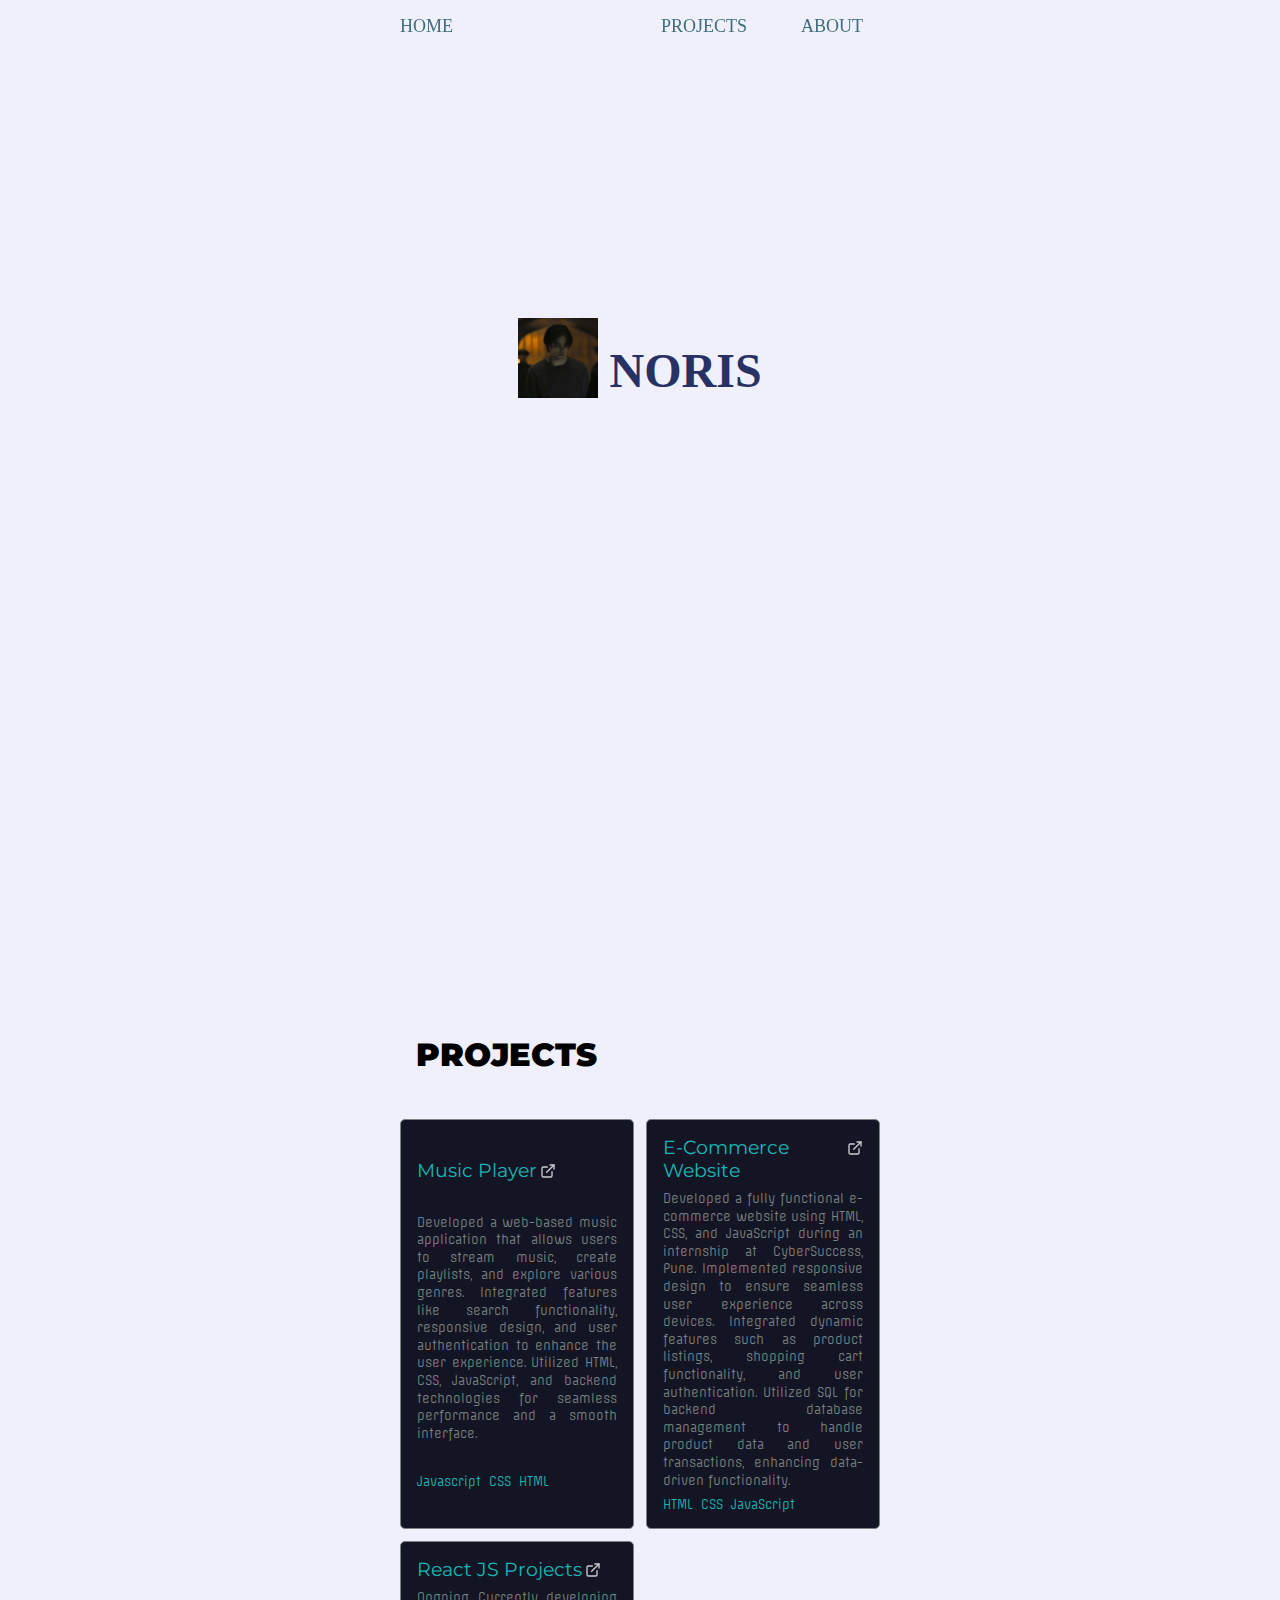
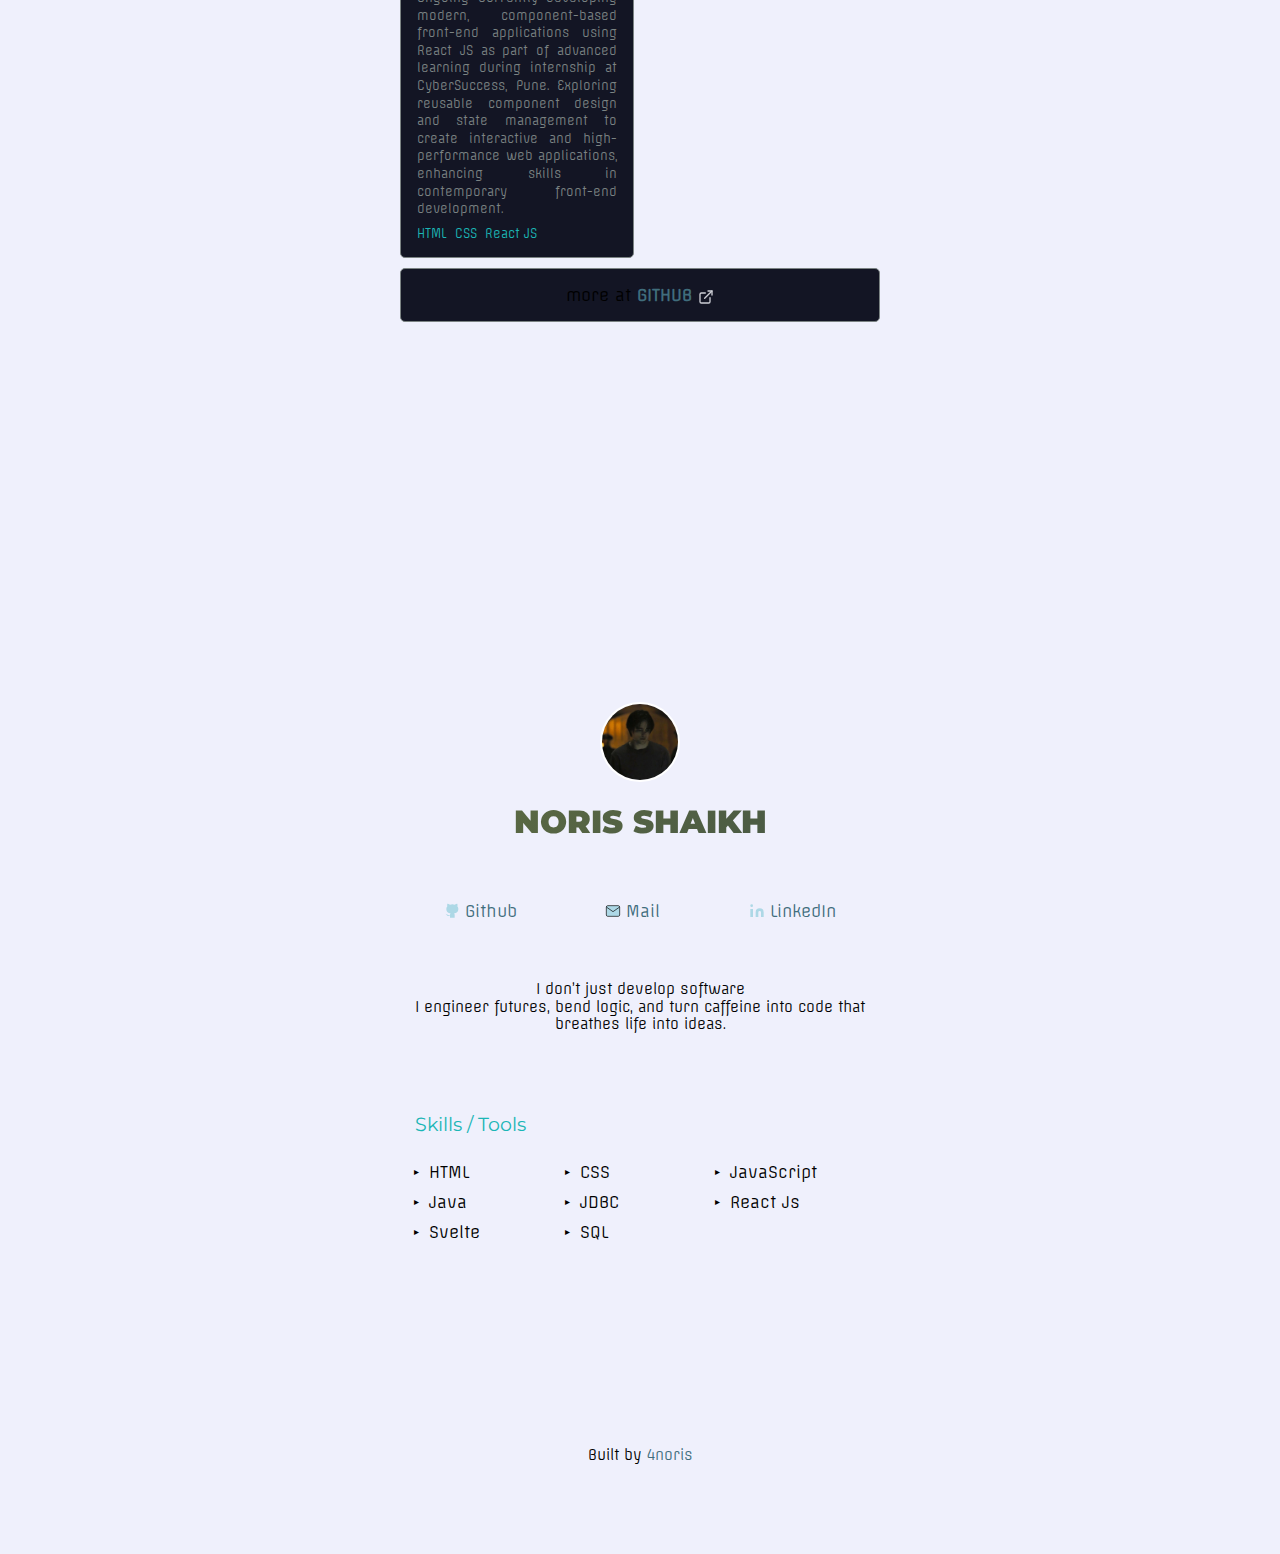
<file: index.html>
<!DOCTYPE html>
<html lang="en">
  <head>
    <meta charset="UTF-8" />
    <meta http-equiv="X-UA-Compatible" content="IE=edge" />
    <meta name="viewport" content="width=device-width, initial-scale=1.0" />
    <link rel="preconnect" href="https://fonts.googleapis.com">
    <link rel="preconnect" href="https://fonts.gstatic.com" crossorigin>
    <link href="https://fonts.googleapis.com/css2?family=Bodoni+Moda:ital,opsz,wght@0,6..96,400..900;1,6..96,400..900&family=Coiny&family=Offside&family=Roboto:ital,wght@0,100..900;1,100..900&display=swap" rel="stylesheet">

    <meta
      name="description"
      content="I am a passionate computer engineering student
        with a strong foundation in web development and
        programming. I have hands-on experience
        building responsive web applications and enjoy
        working on projects that solve real-world
        problems."
    />
    <!-- Edit title -->
    <title>N O R I S</title>

    <!-- Fonts -->
    <link rel="preconnect" href="https://fonts.googleapis.com" />
    <link rel="preconnect" href="https://fonts.gstatic.com" crossorigin />
    <link
      rel="preload"
      href="https://fonts.googleapis.com/css2?family=Montserrat:wght@400;900&family=Work+Sans:wght@400;800&display=swap"
      as="style"
      onload="this.onload=null;this.rel='stylesheet'"
    />

    <noscript>
      <link
        href="https://fonts.googleapis.com/css2?family=Montserrat:wght@400;900&family=Work+Sans:wght@400;800&display=swap"
        rel="stylesheet"
        type="text/css"
      />
    </noscript>

    <!-- Styleshits -->
    <link rel="stylesheet" href="styles.css" />
  </head>

  <body>
    <!-- Navigation -->
    <nav>
      <ul>
        <li><a href="#top">HOME</a></li>
        <li><a href="#project">PROJECTS</a></li>
        <li><a href="#about">ABOUT</a></li>
      </ul>
    </nav>
    <!-- End of Navigation -->

    <!-- Home -->
    <section class="center">
      <main>
        <!-- img and info container -->
        <div class="img-info-container">
          <!-- profile picture -->
          <div class="img-container">
            <img
              width="80"
              height="80"
              src="./asset/img/Watashi.jpeg"
              alt="pfp"
            />
          </div>

          <!-- info / the large text and social media -->
          <div class="info-container">
            <!-- svg/social media container -->
            <div class="social-container">
              <!-- GITHUB -->
              <a href="https://github.com/4noris" target="_blank"
                ><img
                  width="24"
                  height="24"
                  src="./asset/svg/github.svg"
                  alt="github"
              /></a>

              <!-- LINKEDIN -->
              <a
                href="https://www.youtube.com/watch?v=dQw4w9WgXcQ&ab_channel=RickAstley"
                target="_blank"
                ><img
                  width="24"
                  height="24"
                  src="./asset/svg/linkedin.svg"
                  alt="linkedin"
              /></a>
            </div>

            <!-- name -->
            <h1>NORIS</h1>
            <hr />
          </div>
        </div>

        <p class="user-bio">
          I am a passionate computer engineering student
          with a strong foundation in web development and
          programming. I have hands-on experience
          building responsive web applications and enjoy
          working on projects that solve real-world
          problems.

        </p>
        <!-- Quote  -->
        <div class="quote-container">
          <p>
            <i>
              Where zeros and ones learn to tell human stories.
            </i>
          </p>
        </div>
      </main>
    </section>
    <!-- End of Home -->

    <!-- Start of Project -->
    <section class="center">
      <div id="project">
        <h2>PROJECTS</h2>
        <!-- project container/ grid -->
        <div class="project-container">
          <!-- Repo -->
          <div class="repository-container">
            <div class="repository-head">
              <a
                href="https://github.com/4noris
                target="_blank"
                rel="noopener noreferrer"
              >
                <h3>Music Player</h3>
              </a>
              <a
                href="https://github.com/4noris
                target="_blank"
                rel="noopener noreferrer"
                ><img
                  width="16"
                  height="16"
                  src="./asset/svg/external-link.svg"
                  alt="external-link"
              /></a>
            </div>

            <p class="repository-description">
              Developed a web-based music application that allows users to stream music, create
              playlists, and explore various genres. Integrated features like search functionality,
              responsive design, and user authentication to enhance the user experience. Utilized HTML,
              CSS, JavaScript, and backend technologies for seamless performance and a smooth
              interface.
            </p>
            <div class="repository-language-used-container">
              <span class="language-used">Javascript</span>
              <span class="language-used">CSS</span>
              <span class="language-used">HTML</span>
            </div>
          </div>
          <!-- Repo End -->
          <!-- Repo -->
          <div class="repository-container">
            <div class="repository-head">
              <a
                href="https://github.com/4noris
                target="_blank"
                rel="noopener noreferrer"
              >
                <h3>E-Commerce Website</h3>
              </a>
              <a
                href="https://github.com/4noris
                target="_blank"
                rel="noopener noreferrer"
                ><img
                  width="16"
                  height="16"
                  src="./asset/svg/external-link.svg"
                  alt="external-link"
              /></a>
            </div>

            <p class="repository-description">Developed a fully functional e-commerce website using HTML, CSS, and JavaScript during an internship at CyberSuccess, Pune.
Implemented responsive design to ensure seamless user experience across devices. Integrated dynamic features such as
product listings, shopping cart functionality, and user authentication. Utilized SQL for backend database management to handle
product data and user transactions, enhancing data-driven functionality. </p>
            <div class="repository-language-used-container">
              <span class="language-used">HTML</span>
              <span class="language-used">CSS</span>
              <span class="language-used">JavaScript</span>
            </div>
          </div>
          <!-- Repo End -->
          <!-- Repo -->
          <div class="repository-container">
            <div class="repository-head">
              <a
                href="https://github.com/4noris
                target="_blank"
                rel="noopener noreferrer"
              >
                <h3>React JS Projects</h3>
              </a>
              <a
                href="https://github.com/4noris
                target="_blank"
                rel="noopener noreferrer"
                ><img
                  width="16"
                  height="16"
                  src="./asset/svg/external-link.svg"
                  alt="external-link"
              /></a>
            </div>

            <p class="repository-description">Ongoing Currently developing modern, component-based front-end applications using React JS as part of advanced learning
              during internship at CyberSuccess, Pune. Exploring reusable component design and state management to create interactive and
              high-performance web applications, enhancing skills in contemporary front-end development.
            </p>
            <div class="repository-language-used-container">
              <span class="language-used">HTML</span>
              <span class="language-used">CSS</span>
              <span class="language-used">React JS</span>

            </div>
          </div>
          <!-- Repo End -->
          
        </div> 

        <!-- To github repos -->
        <div class="repository-container more-repo">
          more at
          <a
            href="https://github.com/4noris?tab=repositories"
            target="_blank"
            >GITHUB <img src="./asset/svg/external-link.svg" alt=""
          /></a>
        </div>
        <!-- To github repos End-->
      </div>
    </section>
    <!-- End of Project -->

    <!-- About -->
    <div class="center">
      <div id="about">
        <!-- Image  -->
        <div class="about-img-container">
          <img
            width="80"
            height="80"
            src="./asset/img/Watashi.jpeg"
            alt="pfp"
          />
        </div>
        <!-- Name -->
        <h2 class="gradient">NORIS SHAIKH</h2>
        <!-- social media container -->
        <ul class="about-social-container">
          <li>
            <img src="./asset/svg/github.svg" alt="Github" />
            <a href="https://github.com/4noris/">Github</a>
          </li>

          <li>
            <img src="./asset/svg/mail.svg" alt="LinkedIn" />
            <a href="https://wa.me/+91 9309789476">Mail</a>
          </li>

          <li>
            <img src="./asset/svg/linkedin.svg" alt="LinkedIn" />
            <a href="#"> LinkedIn</a>
          </li>
        </ul>
        <!-- bio -->
        <p>
          I don’t just develop software <br> I engineer futures, bend logic, and turn caffeine into code that breathes life into ideas.
        </p>
        <!-- Skills -->
        <h3>Skills / Tools</h3>
        <ul class="skill">
          <li>HTML</li>
          <li>CSS</li>
          <li>JavaScript</li>
          <li>Java</li>
          <li>JDBC</li>
          <li>React Js</li>
          <li>Svelte</li>
          <li>SQL</li>
        </ul>
      </div>
    </div>

    <footer>
      <p>
        Built by <a href="https://github.com/4noris">4noris</a>
      </p>
    </footer>
    <!-- remove if you want to remove hover effect -->
    <script type="module" src="./script/event-effect.js"></script>
  </body>
</html>
</file>
<file: styles.css>
:root {
  --bg-color: #eff0fc;
  --font-color: #000000;
  --link-color: rgb(64, 109, 124);
  --text-color-1: rgb(15, 35, 71);
  --text-color-2: rgb(97, 111, 67);
  --headline-color: rgb(39 49 100);
}
html {
  scroll-behavior: smooth;
}
* {
  box-sizing: border-box;
  margin: 0;
  padding: 0;
  font-family: "Offside", sans-serif;
  font-weight: 400;
  font-style: normal;
}

body {
  min-height: 100vh;
  background-color: var(--bg-color);
  text-align: center;
  font-family: "Work Sans", sans-serif;
  color: var(--font-color);
}
h1,
h2,
h3 {
  font-family: "Montserrat", sans-serif;
}
h1 {
  font-size: 48px;
  font-weight: bolder;
  color: var(--headline-color);
  animation: fadeInLeft 1s ease;
  font-family: "Crimson Text";
}
h2 {
  color: var(--font-color);
  font-weight: 900;
}
h3 {
  color: var(--text-color-1);
}
a {
  color: var(--link-color);
  text-decoration: none;
}
p {
  color: var(--font-color);
  font-size: 14px;
  line-height: 1.1rem;
}
ul {
  list-style: none;
}

/* NAVIGATION */
nav {
  position: fixed;
  top: 0;
  left: 50%;
  transform: translateX(-50%);
  backdrop-filter: blur(5px);
  z-index: 6;
  width: 100%;
}
nav ul {
  display: grid;
  grid-template-columns: 2fr 1fr 1fr;
  justify-content: center;
  margin: 0 1rem;
}
nav li {
  display: block;
}
nav li a {
  display: block;
  text-align: center;
  padding: 1rem;
  font-size: 18px;
  font-family: "Crimson Text";
}
nav li a:hover{
  color: #1bb6b6;

}
nav ul li:nth-child(1) {
  justify-self: start;
  margin-right: 2rem;
}

/* HOME */

/* edit this to center the contents */
main {
  padding: 0 10vw;
  display: flex;
  flex-direction: column;
  justify-content: space-around;
  gap: 2rem;
}

.img-info-container {
  display: flex;
  flex-direction: row;
  justify-content: center;
  gap: 0.7rem;
}
.img-container {
  display: flex;
  justify-content: center;
  animation: fadeInUp 1s ease;

}

.img-container img {
  z-index: 1;
}
.info-container {
  display: flex;
  flex-direction: column;
  justify-content: end;
  position: relative;
}

/* SOCIAL SVG CONTAINER */
.social-container {
  position: absolute;
  top: 0px;
  right: -20px;
  opacity: 0;
  display: flex;
  gap: 5px;
  animation: fadeInUp 1s ease forwards 0.5s;
  background-color: var(--bg-color);
}

main hr {
  display: block;
  height: 1px;
  border: 0;
  width: 0;
  border-top: 1px solid #cdced5;
  position: absolute;

  bottom: 8px;

  animation: slide-in 1s cubic-bezier(0.42, 0, 1, 1) forwards;
}

.user-bio {
  /* margin-top: 4rem;
  margin-bottom: 2rem; */
  opacity: 0;
  font-family: "Crimson Text";
  font-size: 1rem;
  animation: fadeInUp 1s cubic-bezier(0.075, 0.82, 0.165, 1) 1s forwards;
}

.quote-container {
  padding: 16px;
  background-color: #000000;
  opacity: 0;
  border-radius: 3px;
  filter: drop-shadow(0 0 0 rgba(54, 54, 54, 0.2));
  transition: 0.3s all cubic-bezier(0.075, 0.82, 0.165, 1);
  transform-origin: right;
  will-change: filter;
  animation: dropShadow 1s ease forwards 1.5s;
}
.quote-container p {
  color: whitesmoke;
  animation-duration: 4s;
  transition: 3s;
}

.quote-container:hover {
  filter: drop-shadow(3px 0 8px #1bb6b6);
  color: #1bb6b6;
}

/* Project Styles */

#project {
  padding: 15vh 16px;
}
#project h2 {
  font-size: xx-large;
  text-align: left;
  margin-left: 1rem;
}
.project-container {
  display: grid;
  grid-template-columns: 1fr;
  gap: 12px;
  padding-top: 5vh;
}

/* Per Repo Styles*/

.repository-container {
  border: 1px solid #7b8383;
  display: flex;
  flex-direction: column;
  justify-content: space-evenly;
  gap: 8px;
  padding: 16px;
  border-radius: 5px;
  background: #131524;
}
.repository-container h3 {
  text-align: left;
  color:#1bb6b6;
}
.repository-container img {
  vertical-align: bottom;
}

.repository-container p {
  font-size: 12px;
  color: #7b8383;
  text-align: justify;
}

/* Repo Head */
.repository-head {
  display: flex;
  flex-direction: row;
  gap: 3px;
  justify-content: flex-start;
}

/* Repo Description */
.repository-description {
  text-align: left;
}

/* Repo Langauges */
.repository-language-used-container {
  display: flex;
  flex-direction: row;
  font-weight: lighter;
  gap: 8px;
}
.language-used {
  font-size: 12px;
  color: #1bb6b6;
}
.more-repo {
  margin-top: 10px;
  display: block;
}
.more-repo a {
  font-weight: 800;
  color: var(--link-color);
}

/* about */

#about {
  padding-top: 15vh;
  
}
.about-img-container {
  display: flex;
  justify-content: center;
  margin-bottom: 20px;
}
.about-img-container img {
  border-radius: 50%;
  border: 2px solid white;
}
.about-social-container {
  margin: 60px 0;
  display: flex;
  justify-content: space-around;
  padding: 0 1em;
}
#about p {
  margin: 20px;
}
.about-social-container li {
  display: flex;
  gap: 5px;
  justify-content: space-between;
}

.skill {
  display: grid;
  grid-template-columns: repeat(2, 1fr);
  text-align: left;
  margin: 0 30px;
}
#about h3 {
  text-align: left;
  margin: 79px 31px 21px;
  color: #1bb6b6;
}
.skill li {
  line-height: 30px;
}
#about ul.skill li:before {
  font-size: 10px;
  padding-right: 10px;
  content: "▸";
  vertical-align: bottom;
}

footer {
  padding: 10vh;
}

/* MEDIA QUERIES */

/* FOR TABLET */
@media screen and (min-width: 768px) {
  main {
    margin-left: 20%;
    margin-right: 20%;
  }

  #about,
  #project,
  nav ul {
    margin-left: 30%;
    margin-right: 30%;
  }
}
/* FOR DESKTOP */
@media screen and (min-width: 1025px) {
  /* project style */
  .project-container {
    grid-template-columns: repeat(2, 1fr);
  }
  .more-repo {
    display: block;
  }
  .skill {
    grid-template-columns: repeat(3, 1fr);
  }
}

/* KEYFRAMES */
@keyframes slide-in {
  to {
    width: 115%;
  }
}

@keyframes fadeInUp {
  from {
    opacity: 0;
    transform: translateY(10px);
  }
  to {
    opacity: 1;
    transform: translateY(0);
  }
}

@keyframes fadeInLeft {
  from {
    opacity: 0;
    transform: translateX(-10px);
  }
  to {
    opacity: 1;
    transform: translateY(0);
  }
}

@keyframes dropShadow {
  from {
    opacity: 0;
    scale: 0.9;
  }
  to {
    opacity: 1;
    scale: 1;
  }
}

@keyframes animated_text {
  0% {
    background-position: 0px 50%;
  }
  50% {
    background-position: 100% 50%;
  }
  100% {
    background-position: 0px 50%;
  }
}

.gradient {
  text-align: center;
  font-size: 2rem;
  margin: 0 0 50px;
  background: linear-gradient(
    -35deg,
    var(--text-color-1) 0%,
    var(--text-color-2) 100%
  );
  background-size: 300%;
  -webkit-background-clip: text;
  -webkit-text-fill-color: transparent;
  animation: animated_text 10s ease-in-out infinite;
}

.center {
  display: flex;
  justify-content: center;
  align-items: center;
  min-height: 100vh;
}
</file>
